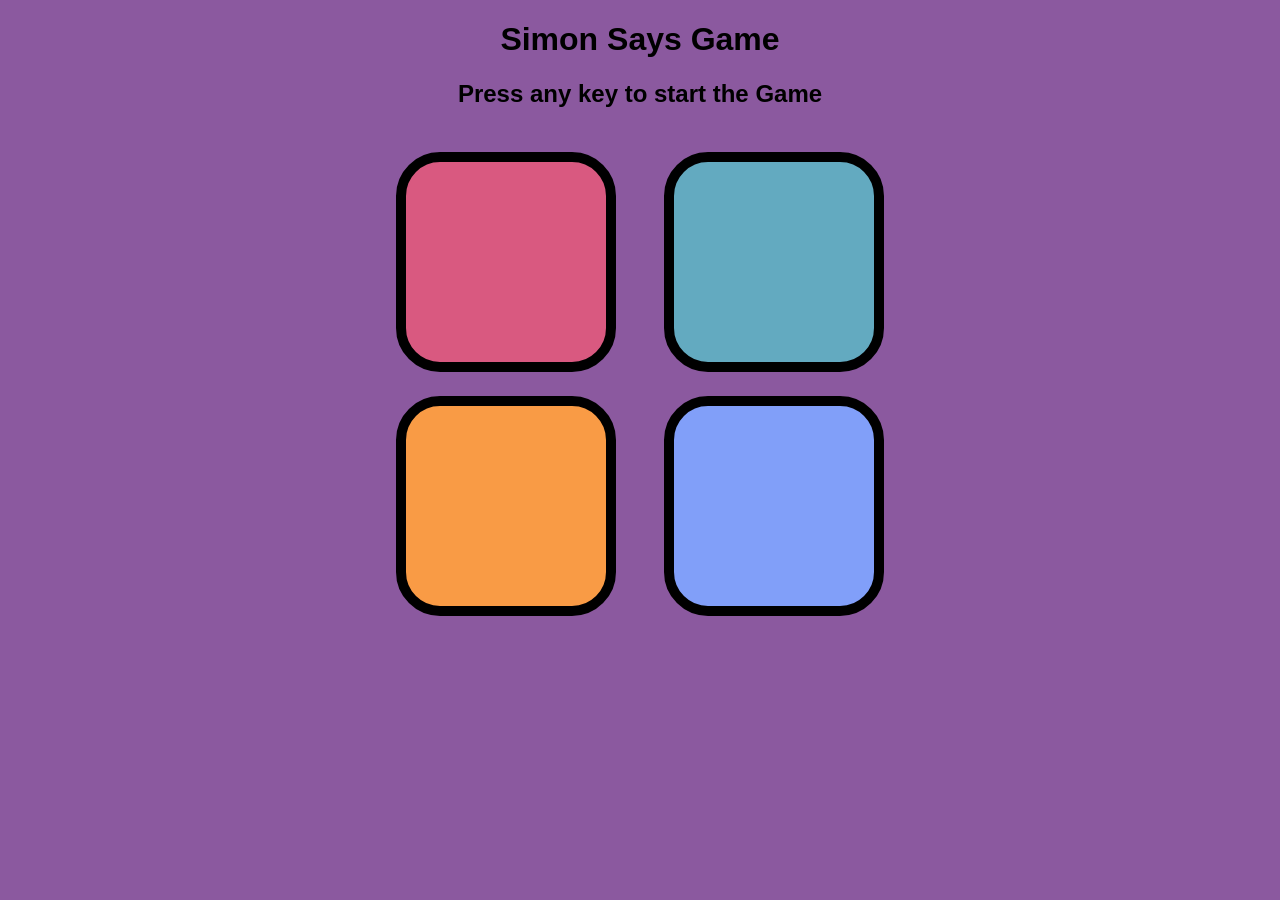
<file: Simon Game/index.html>
<!DOCTYPE html>
<html lang="en">
<head>
    <meta charset="UTF-8">
    <meta name="viewport" content="width=device-width, initial-scale=1.0">
    <title>Simon Says Game</title>
    <link rel="stylesheet" href="style.css">
</head>
<body>
    <h1>Simon Says Game</h1>
    <h2>Press any key to start the Game</h2>
    <div class="btn-container">
        <div class="line-one">
            <div class="btn red" type="button" id="red"></div>
            <div class="btn yellow" type="button" id="yellow"></div>
        </div>

        <div class="line-two">
            <div class="btn green" type="button" id="green"></div>
            <div class="btn purple" type="button" id="purple"></div>
        </div>
    </div>
    <script src="app.js"></script>
</body>
</html>
</file>
<file: Simon Game/style.css>
body{
    text-align: center;
    background-color: #560d73ae;
    color: black;
    font-family: 'Segoe UI', Tahoma, Geneva, Verdana, sans-serif;
}

.btn {
    height: 200px;
    width: 200px;
    border-radius: 20%;
    border: 10px solid black;
    margin: 1.5rem;
    cursor: pointer;
}

.btn-container{
    display: flex;
    justify-content: center;
}

.red{
    background-color: #d95980;
}
.yellow{
    background-color: #f99b45;
}
.purple{
    background-color: #819ff9;
}
.green{
    background-color: #63aac0;
}

.flash {
    background-color: white;
}

.userflash{
    background-color: green;
}
</file>
<file: Simon_Game/style.css>
body{
    text-align: center;
    background-color: #560d73ae;
    color: black;
    font-family: 'Segoe UI', Tahoma, Geneva, Verdana, sans-serif;
}

.btn {
    height: 200px;
    width: 200px;
    border-radius: 20%;
    border: 10px solid black;
    margin: 1.5rem;
    cursor: pointer;
}

.btn-container{
    display: flex;
    justify-content: center;
}

.red{
    background-color: #d95980;
}
.yellow{
    background-color: #f99b45;
}
.purple{
    background-color: #819ff9;
}
.green{
    background-color: #63aac0;
}

.flash {
    background-color: white;
}

.userflash{
    background-color: green;
}
</file>
